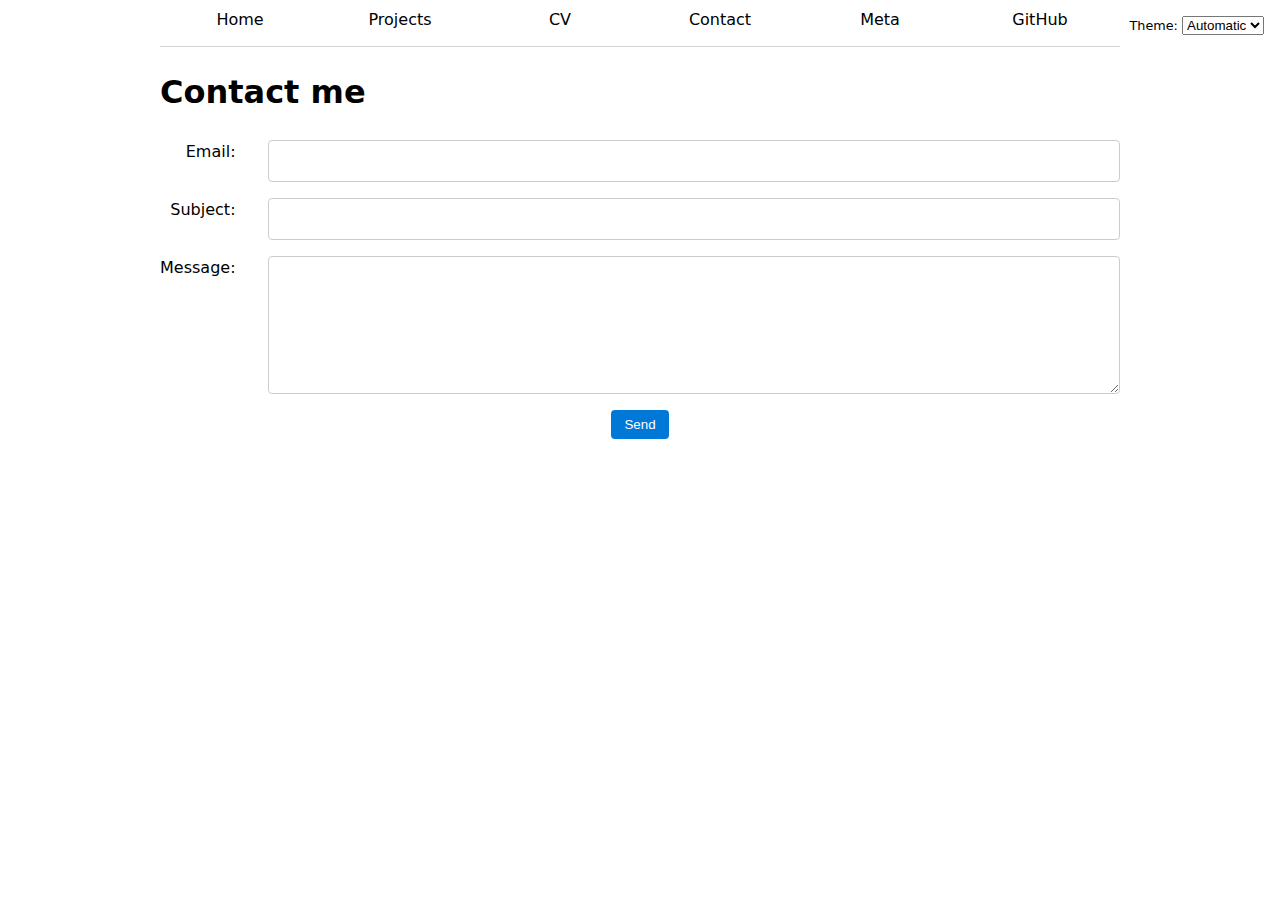
<file: contact/index.html>
<!DOCTYPE html>
<html lang="en">
<head>
    <meta charset="UTF-8">
    <meta name="viewport" content="width=device-width, initial-scale=1.0">
    <title>Contact Method</title>
    <link rel="stylesheet" href="../style.css">
</head>
<body>
    <h1>Contact me</h1>

    <form action="mailto:shl153@ucsd.edu" method="post" enctype="text/plain">
        <label for="email">Email:</label>
        <input id="email" name="email" type="email" required>

        <label for="subject">Subject:</label>
        <input id="subject" name="subject" type="text" required>

        <label for="body">Message:</label>
        <textarea id="body" name="body" rows="5" required></textarea>

        <button type="submit">Send</button>
    </form>
    <script src="../global.js" type="module"></script>
</body>
</html>
</file>
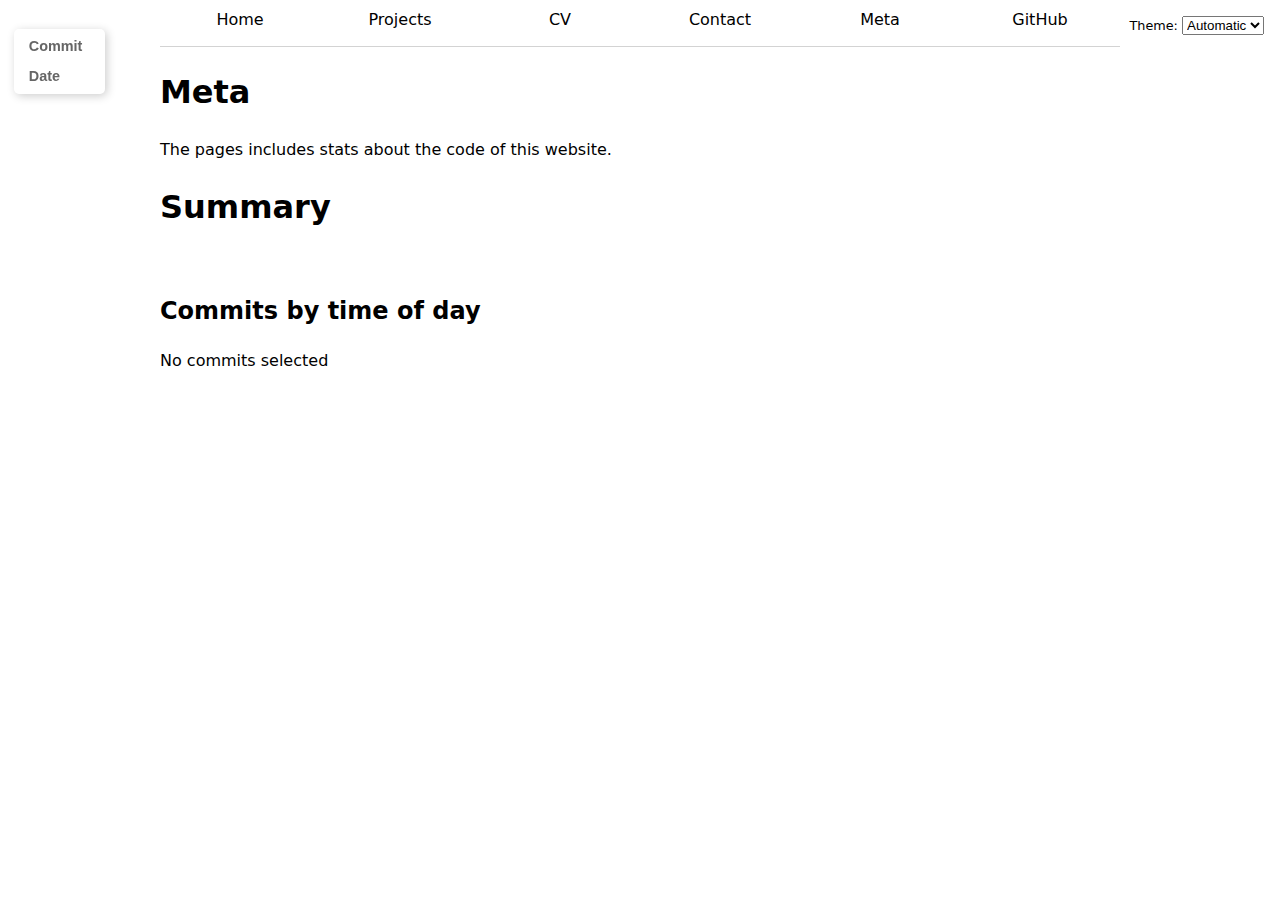
<file: meta/index.html>
<!DOCTYPE html>
<html lang="en">
<head>
    <meta charset="UTF-8">
    <meta name="viewport" content="width=device-width, initial-scale=1.0">
    <title>Meta</title>
    <link rel="stylesheet" href="../style.css">  
</head>

<body>
    <h1>Meta</h1>
    <p>The pages includes stats about the code of this website.</p>
    <h1>Summary</h1>
    
    <div id="status"></div>
 
    <h2>Commits by time of day</h2>
    <div id="chart"></div>
    
    <dl id="commit-tooltip" class="info tooltip">
        <dt>Commit</dt>
        <dd>
        <a href="" id="commit-link" target="_blank"></a>
        </dd>
        <dt>Date</dt>
        <dd id="commit-date"></dd>
    
    </dl>


    <p id="selection-count">No commits selected</p>
    <dl id="language-breakdown" class="stats"></dl>

    <script type="module" src="../global.js"></script>
    <script type="module" src="main.js"></script>
    <script src="https://d3js.org/d3.v7.min.js"></script>
</body>
</html>
</file>
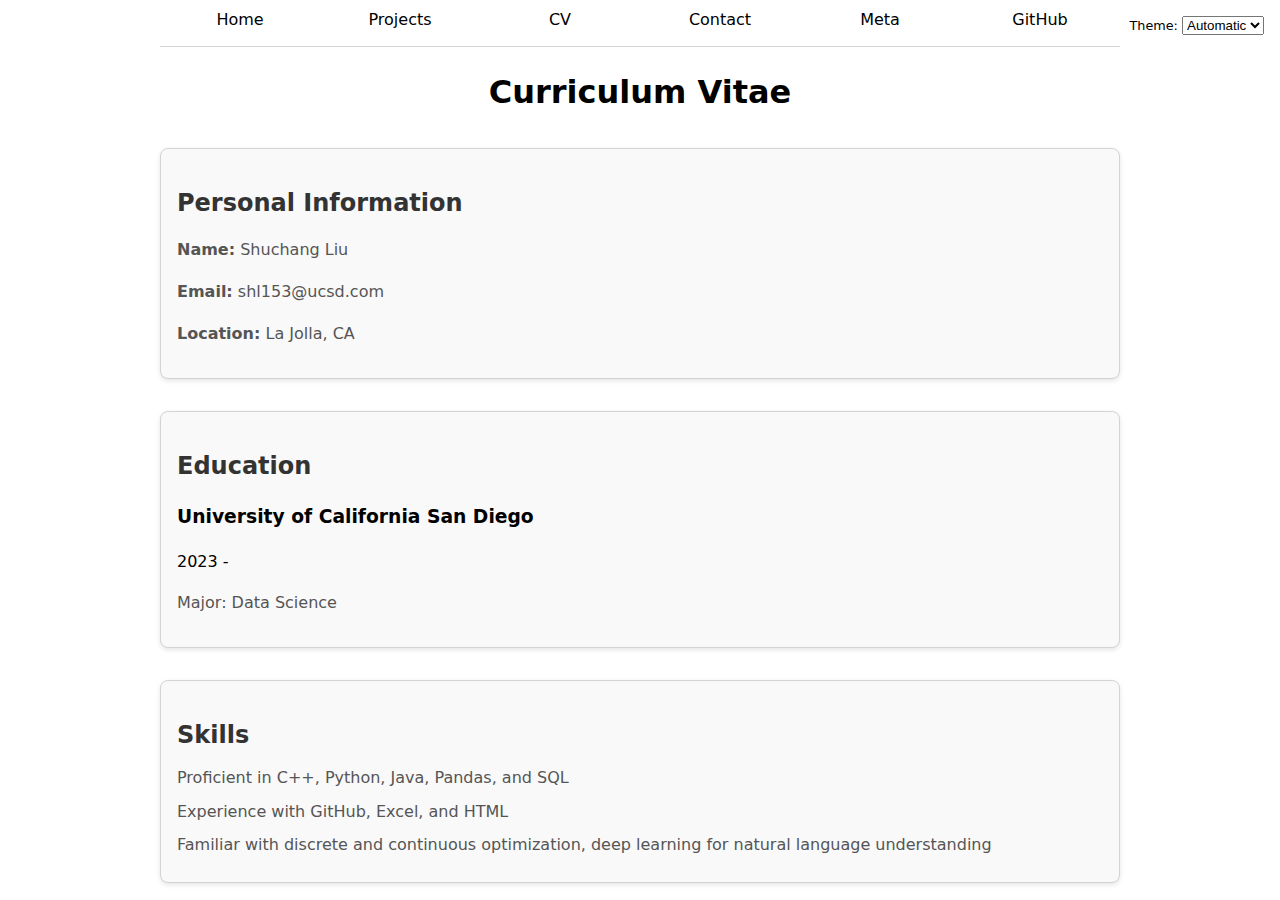
<file: Resume/index.html>
<!DOCTYPE html>
<html lang="en">
<head>
    <meta charset="UTF-8">
    <meta name="viewport" content="width=device-width, initial-scale=1.0">
    <title>CV - Shuchang Liu</title>
    <link rel="stylesheet" href="../style.css">
</head>
<body>
    <header>
        <h1>Curriculum Vitae</h1>
    </header>

    <main>
        <section>
            <h2>Personal Information</h2>
            <p><strong>Name:</strong> Shuchang Liu</p>
            <p><strong>Email:</strong> shl153@ucsd.com</p>
            <p><strong>Location:</strong> La Jolla, CA</p>
        </section>

        <section>
            <h2>Education</h2>
            <article>
                <h3>University of California San Diego</h3>
                <time>2023 - </time>
                <p>Major: Data Science</p>
            </article>
        </section>

        <section>
            <h2>Skills</h2>
            <ul>
                <li>Proficient in C++, Python, Java, Pandas, and SQL</li>
                <li>Experience with GitHub, Excel, and HTML</li>
                <li>Familiar with discrete and continuous optimization, deep learning for natural language understanding</li>
            </ul>
        </section>
    </main>
    <script src="../global.js" type="module"></script>
</body>
</html>
</file>
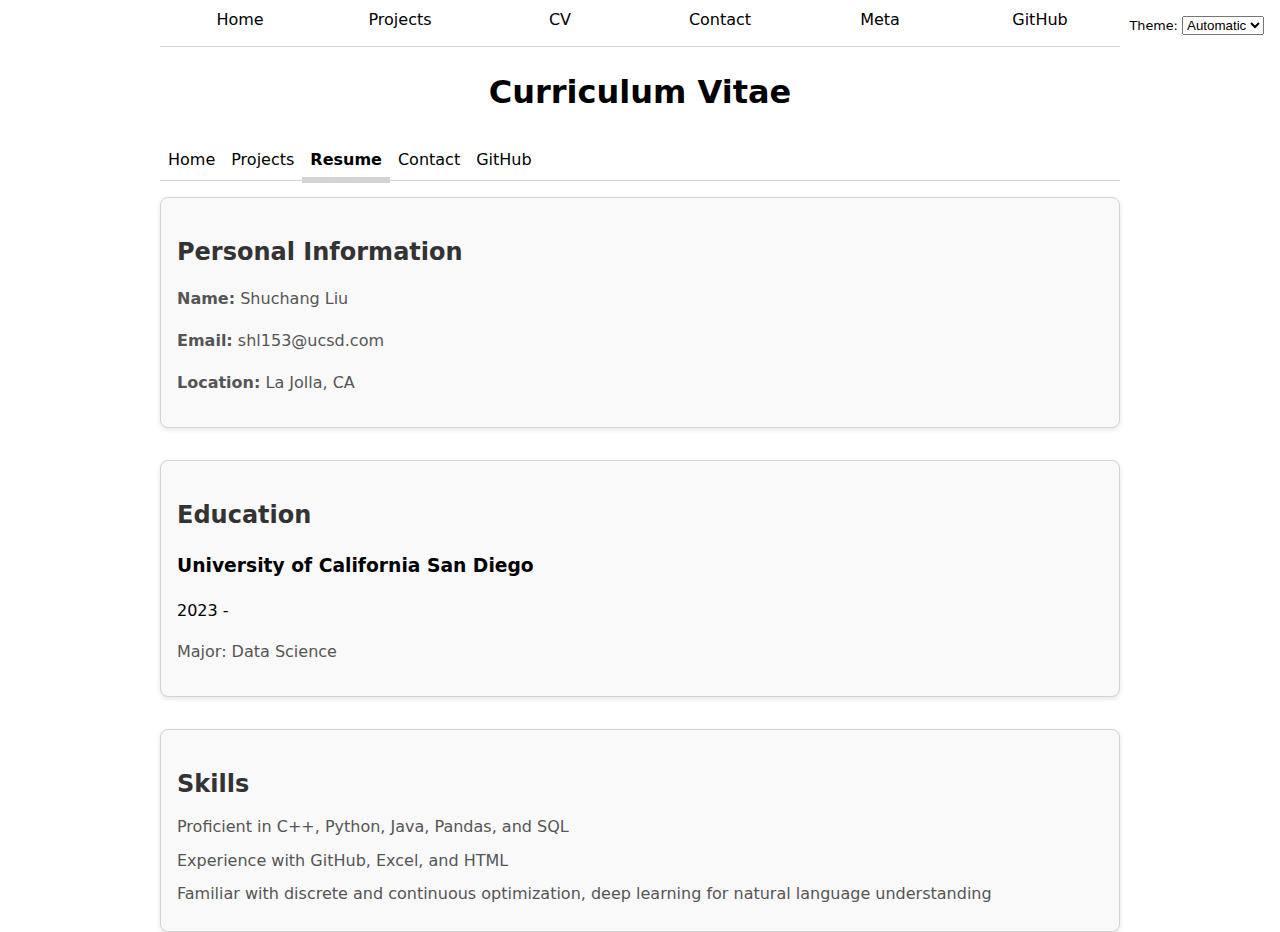
<file: Resume/resume.html>
<!DOCTYPE html>
<html lang="en">
<head>
    <meta charset="UTF-8">
    <meta name="viewport" content="width=device-width, initial-scale=1.0">
    <title>CV - Shuchang Liu</title>
    <link rel="stylesheet" href="../style.css">
</head>
<body>
    <header>
        <h1>Curriculum Vitae</h1>
    </header>

    <ul>
        <nav>
            <li><a href="https://shuchangliu951.github.io/portfolio/">Home</a></li>
            <li><a href="https://shuchangliu951.github.io/portfolio/projects">Projects</a></li>
            <li><a href="https://shuchangliu951.github.io/portfolio/Resume" class="current">Resume</a></li>
            <li><a href="https://shuchangliu951.github.io/portfolio/contact">Contact</a></li>
            <li><a href="https://github.com/ShuchangLiu951" target="_blank">GitHub</a></li>         
        </nav>
    </ul>

    <main>
        <section>
            <h2>Personal Information</h2>
            <p><strong>Name:</strong> Shuchang Liu</p>
            <p><strong>Email:</strong> shl153@ucsd.com</p>
            <p><strong>Location:</strong> La Jolla, CA</p>
        </section>

        <section>
            <h2>Education</h2>
            <article>
                <h3>University of California San Diego</h3>
                <time>2023 - </time>
                <p>Major: Data Science</p>
            </article>
        </section>

        <section>
            <h2>Skills</h2>
            <ul>
                <li>Proficient in C++, Python, Java, Pandas, and SQL</li>
                <li>Experience with GitHub, Excel, and HTML</li>
                <li>Familiar with discrete and continuous optimization, deep learning for natural language understanding</li>
            </ul>
        </section>
    </main>
<script src="../global.js" type="module"></script>
</body>
</html>
</file>
<file: style.css>
/* General Body Styling */
body {
  font: 100%/1.5 system-ui; /* Set font and line height */
  margin: 0 auto; /* Center content horizontally */
  padding-inline: 1rem; /* Add horizontal padding */
  max-width: 75%; /* Allow content to stretch across the screen */
}

/* Remove default list styling */
ul {
  list-style: none; /* Remove bullets */
  padding: 0;
  margin: 0;
}

/* Navigation Bar Styling */
nav {
  display: flex; /* Arrange links in a row */
  margin-bottom: 1em; /* Space below navigation */
  border-bottom: 1px solid var(--border-color); /* Subtle border below */
}

nav a {
  flex: 1; /* Equal space for each link */
  text-decoration: none; /* Remove underline */
  color: inherit; /* Use parent's text color */
  text-align: center; /* Center text */
  padding: 0.5em; /* Add padding around links */
  border-bottom: 0.4em solid transparent; /* Invisible border */
}

nav a:hover {
  border-bottom-color: var(--color-accent); /* Accent color on hover */
}

nav a.current {
  border-bottom: 0.4em solid lightgray; /* Thicker border for active page */
  font-weight: bold; /* Highlight current page */
}

/* Contact Form Styling */
form {
  display: grid; /* Use grid for layout */
  grid-template-columns: auto 1fr; /* Labels auto width, inputs fill space */
  gap: 1em; /* Add space between elements */
  margin-top: 1.5em; /* Space above form */
}

form label {
  text-align: right; /* Align labels to the right */
  margin-inline-end: 1em; /* Space between label and input */
}

form input, form textarea {
  font: inherit; /* Use the same font as the page */
  width: 100%; /* Fill the container */
  box-sizing: border-box; /* Include padding and border in width */
  padding: 0.5em; /* Add padding for better usability */
  border: 1px solid #ccc; /* Subtle border */
  border-radius: 4px; /* Rounded corners */
}

form textarea {
  resize: vertical; /* Allow vertical resizing only */
}

form button {
  grid-column: 1 / -1; /* Span across the form */
  justify-self: center; /* Center the button */
  padding: 0.5em 1em; /* Add padding */
  border: none; /* Remove default border */
  background-color: #0078D7; /* Use accent color */
  color: white; /* White text color */
  cursor: pointer; /* Pointer cursor on hover */
  border-radius: 4px; /* Rounded corners */
}

form button:hover {
  background-color: #5a9; /* Lighter accent color on hover */
}

/* Styling the Projects Section */
.projects {
  display: grid;
  grid-template-columns: repeat(auto-fit, minmax(250px, 1fr)); /* Wider minimum width for projects */
  gap: 1.5em; /* Space between projects */
  margin: 2em auto; /* Center grid on the page */
  width: 90%; /* Allow the grid to stretch almost full width */
  max-width: 1200px; /* Optional: Set a max width for large screens */
}

.projects article {
  display: grid; /* Make each article a grid container */
  grid-template-rows: auto 1fr auto; /* Align heading, image, and text */
  gap: 0.8em; /* Add spacing between elements */
  padding: 1.5em; /* Add padding inside the article */
  border: 1px solid var(--border-color); /* Subtle border */
  border-radius: 8px; /* Rounded corners */
  background-color: var(--article-bg); /* Background adaptable to theme */
  box-shadow: 0 3px 6px rgba(0, 0, 0, 0.1); /* Add shadow */
}

.projects img {
  max-width: 100%; /* Ensure image does not exceed container width */
  height: auto; /* Maintain aspect ratio */
  border-radius: 4px; /* Rounded corners for the image */
}

.projects h2 {
  font-size: 1.2em; /* Adjust heading size */
  margin: 0; /* Remove default margin */
  font-weight: bold;
}

.projects p {
  font-size: 1rem; /* Standardize text size */
  color: var(--text-secondary); /* Adaptable to theme */
  line-height: 1.6; /* Improve readability */
}

/* Resume Page Styling */
header h1 {
  font-size: 2em; /* Larger header font size */
  text-align: center; /* Center-align the header */
  margin-bottom: 1em; /* Add space below the header */
}

main {
  display: grid; /* Use grid layout for the main content */
  gap: 2em; /* Add space between sections */
}

section {
  border: 1px solid var(--border-color); /* Add a subtle border around each section */
  border-radius: 8px; /* Rounded corners for sections */
  padding: 1em; /* Add padding inside sections */
  background-color: var(--section-bg); /* Adaptable to theme */
  box-shadow: 0 2px 5px rgba(0, 0, 0, 0.1); /* Subtle shadow for sections */
}

section h2 {
  font-size: 1.5em; /* Adjust section heading size */
  margin-bottom: 0.5em; /* Add space below section heading */
  color: var(--text-primary); /* Adaptable to theme */
}

section p, section li {
  font-size: 1em; /* Standardize paragraph and list font size */
  color: var(--text-secondary); /* Adaptable to theme */
  line-height: 1.6; /* Improve readability */
}

ul li {
  margin-bottom: 0.5em; /* Add spacing between list items */
}

/* Define Theme Variables */
:root {
  --color-accent: #0078D7; /* Define accent color */
  --border-color: lightgray; /* Default border color */
  --article-bg: #f9f9f9; /* Default article background */
  --section-bg: #f9f9f9; /* Default section background */
  --text-primary: #333; /* Default primary text color */
  --text-secondary: #555; /* Default secondary text color */
}

@media (prefers-color-scheme: dark) {
  :root {
    --border-color: #444; /* Dark mode border */
    --article-bg: #333; /* Dark mode article background */
    --section-bg: #333; /* Dark mode section background */
    --text-primary: #eee; /* Dark mode primary text color */
    --text-secondary: #bbb; /* Dark mode secondary text color */
  }
}

.color-scheme {
  position: absolute; /* Position it relative to the viewport */
  top: 1rem; /* Distance from the top */
  right: 1rem; /* Distance from the right */
  font-size: 0.8rem; /* Adjust font size */
  z-index: 1000; /* Ensure it appears above other elements */
}

/* Styling for GitHub Stats */
#profile-stats {
  display: grid;
  grid-template-columns: repeat(4, 1fr); /* Four equal columns */
  gap: 1em; /* Add space between columns */
  text-align: center; /* Center-align text */
}

#profile-stats dt {
  font-size: 0.8rem; /* Smaller text for labels */
  font-weight: bold; /* Make labels bold */
  color: var(--text-secondary); /* Secondary text color */
  grid-row: 1; /* Place in the first row */
}

#profile-stats dd {
  font-size: 2rem; /* Larger text for values */
  font-weight: bold; /* Bold values */
  color: var(--text-primary); /* Primary text color */
  margin: 0; /* Remove default margin */
  grid-row: 2; /* Place in the second row */
}

/* Styling for Pie Chart */
.chart-container {
  display: flex;
  flex-wrap: nowrap; /* Prevent wrapping */
  align-items: center; /* Align items vertically */
  justify-content: space-between; /* Space out pie chart and legend */
  gap: 2em; /* Add space between pie chart and year bar */
  max-width: 100%; /* Stretch across the screen */
  margin: 2em auto; /* Center container on the page */
}

#projects-pie-plot {
  flex: 1; /* Allow pie chart to resize */
  max-width: 20em; /* Limit the size */
}

#projects-pie-plot path {
  stroke: white; /* Add a white border between slices */
  stroke-width: 1px;
  cursor: pointer; /* Pointer for interactivity */
  transition: transform 0.2s ease-in-out; /* Smooth transition for hover and selection */
}

#projects-pie-plot path:hover {
  transform: scale(1.1); /* Slightly enlarge on hover */
}

#projects-pie-plot path.selected {
  transform: scale(1.15); /* Make selected slice distinct */
  stroke: black;
  stroke-width: 2px;
}

/* Legend Styling */
.legend {
  flex: 1; /* Allow legend to resize */
  display: grid;
  grid-template-columns: repeat(auto-fit, minmax(9em, 1fr)); /* Adaptive layout */
  gap: 0.5em;
  padding: 0.5em;
  border: 1px solid var(--border-color);
  border-radius: 8px;
  background-color: var(--article-bg);
}

.legend li {
  display: flex;
  align-items: center;
  gap: 0.5em;
  padding: 0.5em;
  border-radius: 4px;
  background: rgba(0, 0, 0, 0.05);
}

.legend .swatch {
  width: 1em;
  height: 1em;
  border-radius: 50%;
  background-color: var(--color);
}

/* Search Bar Styling */
.searchBar {
  display: block;
  width: 100%; /* Match the width of the project grid */
  max-width: 1200px; /* Limit width for large screens */
  padding: 0.8em; /* Add padding for better usability */
  font-size: 1.2rem; /* Increase text size */
  border: 1px solid var(--border-color);
  border-radius: 4px;
  margin: 1em auto; /* Center the bar */
}


/* Summary section layout - align stats in a row */
#status {
  display: flex;
  justify-content: space-around; /* Spread stats evenly */
  align-items: center;
  gap: 40px; /* Spacing between stats */
  padding: 10px 0;
  text-align: center;
}

/* Each stat container */
.stat-box {
  text-align: center;
  flex: 1; /* Ensures equal width */
}

/* Label styles */
.stat-box dt {
  font-size: 14px;
  text-transform: uppercase;
  font-weight: bold;
  color: #666;
  margin-bottom: 5px;
}

/* Stat number styles */
.stat-box dd {
  font-size: 28px;
  font-weight: bold;
  color: #000;
  margin: 0;
}


.selected {
  --color: oklch(60% 45% 0) !important;

  &:is(path) {
    fill: var(--color);
  }
  /* &:is(li){
    fill: var(--color);
  } */

}

.selected .swatch {
  background-color: var(--color) !important;
  border: 1px solid white; /* Optional: for contrast */
}

svg g.gridlines{
  opacity: 0.1;
}




circle {
  transition: 200ms;
  transform-origin: center;
  transform-box: fill-box;
}

circle:hover {
  transform: scale(1.5);
}


/* Grid layout for <dl.info> */

dl.info dt {
  font-weight: bold;
  color: #666; /* Less prominent than values */
  margin: 0;
}

dl.info dd {
  margin: 0;
  color: #333;
}

/* Tooltip positioning */
.tooltip {
  position: fixed;
  top: 1em;
  left: 1em;
  background: white;
  color: white;
  padding: 0.5em 1em;
  border-radius: 5px;
  font-size: 0.9rem;
  box-shadow: 2px 2px 10px rgba(0, 0, 0, 0.2);
}

/* Hover styles for commit links */
#commit-link:hover {
  text-decoration: underline;
  color: #4CAF50;
}

dl.info {
  display: grid;
  grid-template-columns: auto 1fr;
  gap: 0.5rem;
  align-items: start;
  font-family: Arial, sans-serif;
  transition-duration: 500ms;
  transition-property: opacity, visibility;
}

dl.info[hidden]:not(:hover, :focus-within) {
  opacity: 0;
  visibility: hidden;
}

@keyframes marching-ants {
  to {
    stroke-dashoffset: -8; /* 5 + 3 */
  }
}

.selection {
  fill-opacity: 0.1;
  stroke: black;
  stroke-opacity: 0.7;
  stroke-dasharray: 5 3;
  animation: marching-ants 2s linear infinite;
}

circle.selected {
  fill: #ff6b6b;
}


/* Ensure language breakdown section is displayed horizontally */
#language-breakdown {
  display: flex;
  justify-content: center;
  gap: 50px; /* Adjust spacing between items */
  text-align: center;
  margin-top: 20px;
}

.language-stat {
  min-width: 100px; /* Ensures each block is aligned properly */
}

#language-breakdown dt {
  font-size: 18px;
  font-weight: bold;
  text-transform: uppercase;
  color: #333;
}

#language-breakdown dd {
  font-size: 24px;
  font-weight: bold;
  color: #000;
}

#language-breakdown span {
  display: block;
  font-size: 16px;
  font-weight: normal;
  color: #666;
}
</file>
